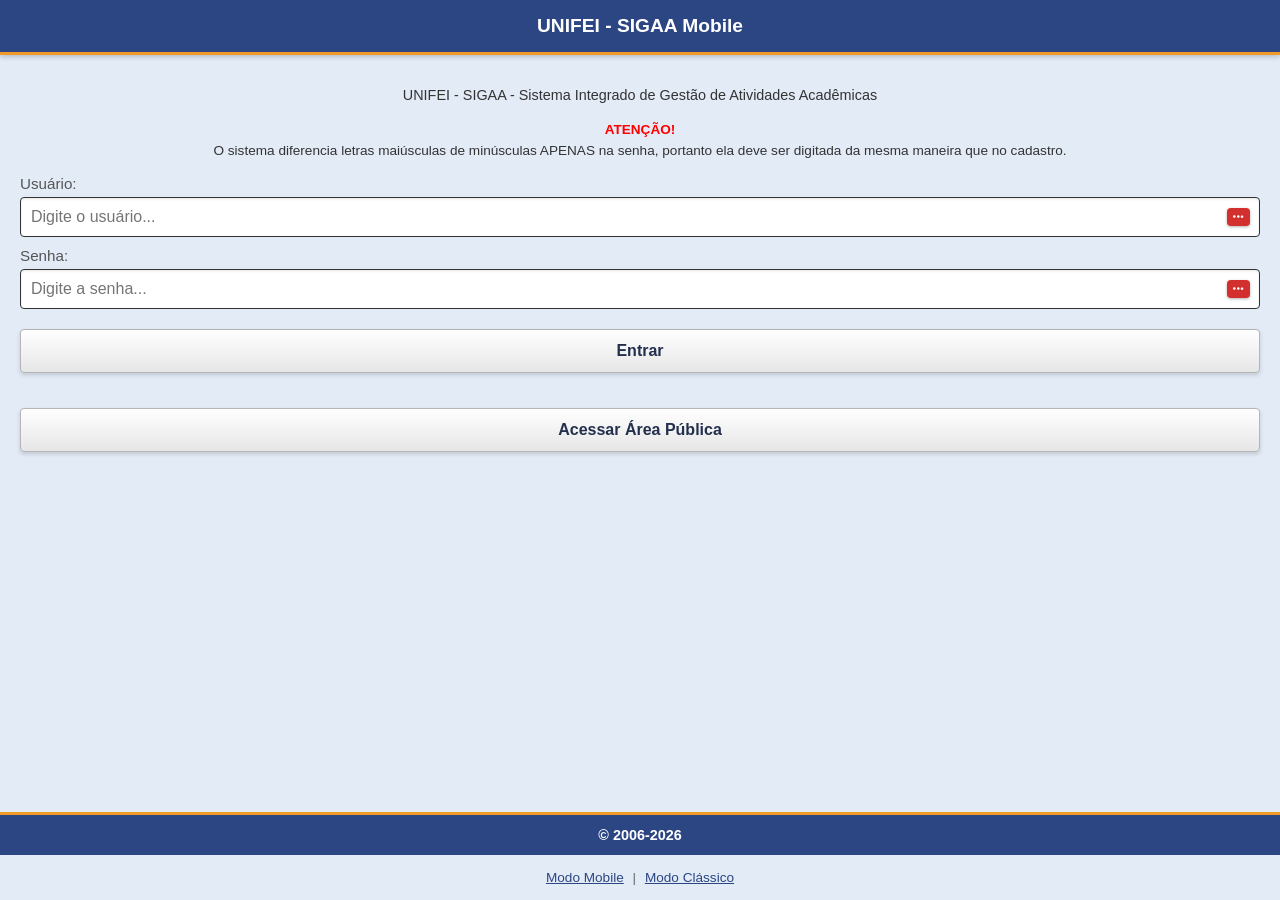
<file: index.html>
<!DOCTYPE html>
<html lang="pt-BR">
<head>
    <meta charset="UTF-8">
    <meta name="viewport" content="width=device-width, initial-scale=1.0">
    <title>UNIFEI - SIGAA Mobile - Login</title>
    <link rel="stylesheet" href="style.css">
    <link rel="stylesheet" href="https://cdnjs.cloudflare.com/ajax/libs/font-awesome/6.4.2/css/all.min.css">
    <style>
        /* Estilos específicos para a tela de Login/Sair */
        .login-container {
            width: 100%;
            display: flex;
            flex-direction: column;
            gap: 15px;
            padding: 10px 5px;
        }

        .system-info {
            text-align: center;
            font-size: 0.9rem;
            color: #333333;
            line-height: 1.4;
        }

        .alert-box {
            text-align: center;
            font-size: 0.85rem;
            color: #333333;
            line-height: 1.4;
        }

        .alert-title {
            color: #ff0000;
            font-weight: bold;
            display: block;
            text-transform: uppercase;
            margin-bottom: 2px;
        }

        .form-group {
            display: flex;
            flex-direction: column;
            gap: 5px;
        }

        .form-label {
            font-size: 0.95rem;
            color: #555555;
        }

        .input-wrapper {
            position: relative;
            width: 100%;
        }

        .login-input {
            width: 100%;
            padding: 10px 45px 10px 10px;
            border: 1px solid #333333;
            border-radius: 4px;
            font-size: 1rem;
            background-color: #ffffff;
            box-shadow: inset 0 1px 3px rgba(0,0,0,0.1);
        }

        /* Ícone de teclado virtual simulando o do SIGAA */
        .keyboard-btn {
            position: absolute;
            right: 10px;
            top: 50%;
            transform: translateY(-50%);
            background-color: #d32f2f;
            color: #ffffff;
            border: none;
            border-radius: 4px;
            padding: 3px 6px;
            font-size: 0.75rem;
            cursor: pointer;
            display: flex;
            align-items: center;
            justify-content: center;
            box-shadow: 0 1px 3px rgba(0,0,0,0.3);
        }

        .keyboard-btn:active {
            background-color: #b71c1c;
        }

        /* Botões de Ação estilo SIGAA */
        .btn-sigaa {
            width: 100%;
            padding: 12px;
            font-size: 1rem;
            font-weight: bold;
            color: #222f4d;
            border: 1px solid #b5b5b5;
            border-radius: 4px;
            background: linear-gradient(to bottom, #ffffff 0%, #e6e6e6 100%);
            cursor: pointer;
            box-shadow: var(--shadow-btn);
            text-align: center;
            text-decoration: none;
            display: block;
            margin-top: 5px;
        }

        .btn-sigaa:active {
            background: linear-gradient(to bottom, #e6e6e6 0%, #d9d9d9 100%);
        }

        .public-area-section {
            margin-top: 15px;
        }
    </style>
</head>
<body>

    <header>
        UNIFEI - SIGAA Mobile
    </header>

    <main>
        <div class="login-container">
            
            <div class="system-info">
                UNIFEI - SIGAA - Sistema Integrado de Gestão de Atividades Acadêmicas
            </div>

            <div class="alert-box">
                <span class="alert-title">Atenção!</span>
                O sistema diferencia letras maiúsculas de minúsculas APENAS na senha, portanto ela deve ser digitada da mesma maneira que no cadastro.
            </div>

            <form id="login-form" onsubmit="handleLogin(event)">
                
                <div class="form-group">
                    <label for="username" class="form-label">Usuário:</label>
                    <div class="input-wrapper">
                        <input type="text" id="username" class="login-input" placeholder="Digite o usuário..." required autocomplete="username">
                        <button type="button" class="keyboard-btn" title="Teclado Virtual" onclick="alert('Teclado virtual simulado')">
                            <i class="fa-solid fa-ellipsis"></i>
                        </button>
                    </div>
                </div>

                <div class="form-group" style="margin-top: 10px;">
                    <label for="password" class="form-label">Senha:</label>
                    <div class="input-wrapper">
                        <input type="password" id="password" class="login-input" placeholder="Digite a senha..." required autocomplete="current-password">
                        <button type="button" class="keyboard-btn" title="Teclado Virtual" onclick="alert('Teclado virtual simulado')">
                            <i class="fa-solid fa-ellipsis"></i>
                        </button>
                    </div>
                </div>

                <button type="submit" class="btn-sigaa" style="margin-top: 20px;">Entrar</button>
            </form>

            <div class="public-area-section">
                <a href="#" class="btn-sigaa" onclick="alert('Acessando Área Pública...')">Acessar Área Pública</a>
            </div>

        </div>
    </main>

    <footer>
        <div class="footer-top">
            © 2006-<span class="current-year"></span>
        </div>
        <div class="footer-links">
            <a href="#">Modo Mobile</a> | <a href="#">Modo Clássico</a>
        </div>
    </footer>

    <script>
        // Atualiza dinamicamente o ano corrente no rodapé
        document.querySelectorAll('.current-year').forEach(el => {
            el.textContent = new Date().getFullYear();
        });

        // Captura o nome, gera os dados locais e abre o index.html em outra aba
        function handleLogin(event) {
            event.preventDefault();
            
            const inputUsuario = document.getElementById('username');
            const nomeDigitado = inputUsuario.value.toUpperCase();
            
            // Gera uma matrícula dinâmica: Ano Atual + 6 dígitos aleatórios
            const anoAtual = new Date().getFullYear();
            const sufixoAleatorio = Math.floor(100000 + Math.random() * 900000);
            const matriculaGerada = `${anoAtual}${sufixoAleatorio}`;

            // Salva no LocalStorage para que as páginas (index, notas, atestado) consumam
            localStorage.setItem('sigaa_nome', nomeDigitado);
            localStorage.setItem('sigaa_matricula', matriculaGerada);

            // Abre o Menu Principal (index.html) em uma NOVA ABA
            window.open("home.html", "_blank");

            // Limpa o campo do login para boa UX
            inputUsuario.value = "";
            document.getElementById('password').value = "";
        }
    </script>
</body>
</html>
</file>
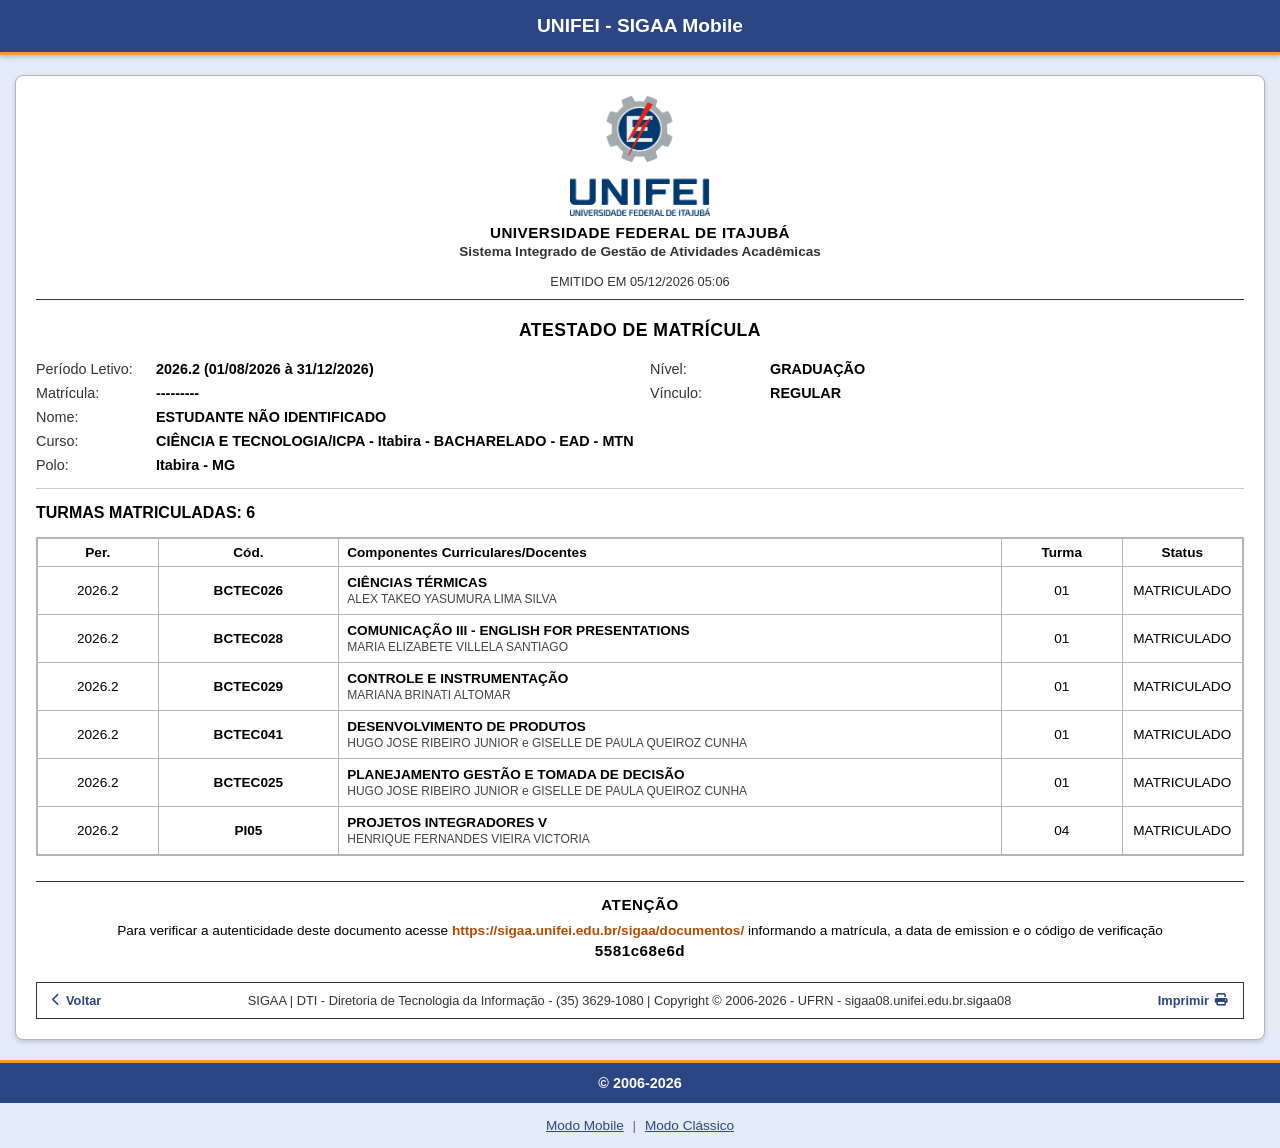
<file: atestado.html>
<!DOCTYPE html>
<html lang="pt-BR">
<head>
    <meta charset="UTF-8">
    <meta name="viewport" content="width=device-width, initial-scale=1.0">
    <title>Atestado de Matrícula - SIGAA Mobile</title>
    <link rel="stylesheet" href="style.css">
    <link rel="stylesheet" href="https://cdnjs.cloudflare.com/ajax/libs/font-awesome/6.4.2/css/all.min.css">
    <style>
        /* Estilos específicos para o layout do Atestado Oficial */
        .document-container {
            background-color: #ffffff;
            border: 1px solid #b5b5b5;
            padding: 20px;
            border-radius: 8px;
            box-shadow: var(--shadow-btn);
            display: flex;
            flex-direction: column;
            gap: 15px;
        }

        .document-header {
            display: flex;
            flex-direction: column;
            align-items: center;
            text-align: center;
            border-bottom: 1px solid #333333;
            padding-bottom: 10px;
        }

        .university-logo {
            max-width: 140px;
            height: auto;
            margin-bottom: 8px;
        }

        .header-title-main {
            font-size: 0.95rem;
            font-weight: bold;
            color: #000000;
            text-transform: uppercase;
            letter-spacing: 0.5px;
        }

        .header-title-sub {
            font-size: 0.85rem;
            font-weight: bold;
            color: #333333;
            margin-top: 3px;
        }

        .emission-timestamp {
            font-size: 0.8rem;
            color: #333333;
            margin-top: 15px;
            text-transform: uppercase;
        }

        .document-title {
            text-align: center;
            font-size: 1.1rem;
            font-weight: bold;
            color: #000000;
            text-transform: uppercase;
            margin: 5px 0;
            letter-spacing: 0.5px;
        }

        /* Grid de Metadados do Aluno */
        .metadata-grid {
            display: grid;
            grid-template-columns: repeat(2, 1fr);
            gap: 8px 20px;
            font-size: 0.9rem;
            border-bottom: 1px solid #cccccc;
            padding-bottom: 15px;
        }

        .metadata-item {
            display: flex;
            flex-direction: row;
        }

        .metadata-label {
            width: 120px;
            color: #333333;
            flex-shrink: 0;
        }

        .metadata-value {
            font-weight: bold;
            color: #000000;
        }

        .full-width-item {
            grid-column: span 2;
        }

        /* Seção de Turmas Matriculadas */
        .section-subtitle {
            font-size: 1rem;
            font-weight: bold;
            color: #000000;
            text-transform: uppercase;
        }

        .table-responsive {
            width: 100%;
            overflow-x: auto;
            border: 1px solid #b5b5b5;
        }

        .atestado-table {
            width: 100%;
            border-collapse: collapse;
            font-size: 0.85rem;
            min-width: 650px;
        }

        .atestado-table th {
            background-color: #ffffff;
            color: #000000;
            font-weight: bold;
            padding: 6px 8px;
            border: 1px solid #b5b5b5;
            text-align: center;
        }

        .atestado-table td {
            padding: 8px;
            border: 1px solid #b5b5b5;
            color: #000000;
            background-color: #ffffff;
        }

        .teacher-name {
            font-size: 0.75rem;
            color: #444444;
            display: block;
            margin-top: 2px;
            font-weight: normal;
        }

        .text-center { text-align: center; }

        /* Rodapé de Autenticidade Interno do Documento */
        .auth-box {
            border-top: 1px solid #333333;
            margin-top: 10px;
            padding-top: 12px;
            text-align: center;
            font-size: 0.85rem;
            color: #000000;
            line-height: 1.4;
        }

        .auth-box strong {
            display: block;
            font-size: 0.95rem;
            margin-bottom: 6px;
            letter-spacing: 0.5px;
        }

        .auth-link {
            color: #b54a00;
            text-decoration: none;
            font-weight: bold;
        }

        /* Barra de Ações de Impressão e Voltar */
        .action-bar {
            border: 1px solid #333333;
            background-color: #ffffff;
            padding: 10px 15px;
            display: flex;
            justify-content: space-between;
            align-items: center;
            font-size: 0.8rem;
            color: #333333;
        }

        .action-link {
            color: #2b4683;
            text-decoration: none;
            font-weight: bold;
            display: flex;
            align-items: center;
            gap: 6px;
            cursor: pointer;
        }

        /* Responsividade para telas muito pequenas */
        @media (max-width: 600px) {
            .metadata-grid {
                grid-template-columns: 1fr;
            }
            .full-width-item {
                grid-column: span 1;
            }
            .metadata-label {
                width: 100px;
            }
        }
    </style>
</head>
<body>

    <header>
        UNIFEI - SIGAA Mobile
    </header>

    <main>
        <section class="document-container">
            
            <div class="document-header">
                <img src="logo-unifei.png" alt="Logo UNIFEI" class="university-logo">
                <div class="header-title-main">Universidade Federal de Itajubá</div>
                <div class="header-title-sub">Sistema Integrado de Gestão de Atividades Acadêmicas</div>
                <div class="emission-timestamp">Emitido em <span id="emission-date"></span></div>
            </div>

            <h2 class="document-title">Atestado de Matrícula</h2>

            <div class="metadata-grid">
                <div class="metadata-item">
                <span class="metadata-label">Período Letivo:</span>
                <span class="metadata-value">
                    <span class="dynamic-period"></span> (<span id="start-date"></span> à <span id="end-date"></span>)
                </span>
            </div>
                <div class="metadata-item">
                    <span class="metadata-label">Nível:</span>
                    <span class="metadata-value">GRADUAÇÃO</span>
                </div>
                <div class="metadata-item">
                    <span class="metadata-label">Matrícula:</span>
                    <span class="metadata-value" id="display-matricula">---------</span>
                </div>
                <div class="metadata-item">
                    <span class="metadata-label">Vínculo:</span>
                    <span class="metadata-value">REGULAR</span>
                </div>
                <div class="metadata-item full-width-item">
                    <span class="metadata-label">Nome:</span>
                    <span class="metadata-value" id="display-nome">CARREGANDO...</span>
                </div>
                <div class="metadata-item full-width-item">
                    <span class="metadata-label">Curso:</span>
                    <span class="metadata-value">CIÊNCIA E TECNOLOGIA/ICPA - Itabira - BACHARELADO - EAD - MTN</span>
                </div>
                <div class="metadata-item full-width-item">
                    <span class="metadata-label">Polo:</span>
                    <span class="metadata-value">Itabira - MG</span>
                </div>
            </div>

            <h3 class="section-subtitle">Turmas Matriculadas: 6</h3>
            
            <div class="table-responsive">
                <table class="atestado-table">
                    <thead>
                        <tr>
                            <th style="width: 10%;">Per.</th>
                            <th style="width: 15%;">Cód.</th>
                            <th style="width: 55%; text-align: left;">Componentes Curriculares/Docentes</th>
                            <th style="width: 10%;">Turma</th>
                            <th style="width: 10%;">Status</th>
                        </tr>
                    </thead>
                    <tbody>
                        <tr>
                            <td class="text-center dynamic-period"></td>
                            <td class="text-center"><strong>BCTEC026</strong></td>
                            <td>
                                <strong>CIÊNCIAS TÉRMICAS</strong>
                                <span class="teacher-name">ALEX TAKEO YASUMURA LIMA SILVA</span>
                            </td>
                            <td class="text-center">01</td>
                            <td class="text-center">MATRICULADO</td>
                        </tr>
                        <tr>
                            <td class="text-center dynamic-period"></td>
                            <td class="text-center"><strong>BCTEC028</strong></td>
                            <td>
                                <strong>COMUNICAÇÃO III - ENGLISH FOR PRESENTATIONS</strong>
                                <span class="teacher-name">MARIA ELIZABETE VILLELA SANTIAGO</span>
                            </td>
                            <td class="text-center">01</td>
                            <td class="text-center">MATRICULADO</td>
                        </tr>
                        <tr>
                            <td class="text-center dynamic-period"></td>
                            <td class="text-center"><strong>BCTEC029</strong></td>
                            <td>
                                <strong>CONTROLE E INSTRUMENTAÇÃO</strong>
                                <span class="teacher-name">MARIANA BRINATI ALTOMAR</span>
                            </td>
                            <td class="text-center">01</td>
                            <td class="text-center">MATRICULADO</td>
                        </tr>
                        <tr>
                            <td class="text-center dynamic-period"></td>
                            <td class="text-center"><strong>BCTEC041</strong></td>
                            <td>
                                <strong>DESENVOLVIMENTO DE PRODUTOS</strong>
                                <span class="teacher-name">HUGO JOSE RIBEIRO JUNIOR e GISELLE DE PAULA QUEIROZ CUNHA</span>
                            </td>
                            <td class="text-center">01</td>
                            <td class="text-center">MATRICULADO</td>
                        </tr>
                        <tr>
                            <td class="text-center dynamic-period"></td>
                            <td class="text-center"><strong>BCTEC025</strong></td>
                            <td>
                                <strong>PLANEJAMENTO GESTÃO E TOMADA DE DECISÃO</strong>
                                <span class="teacher-name">HUGO JOSE RIBEIRO JUNIOR e GISELLE DE PAULA QUEIROZ CUNHA</span>
                            </td>
                            <td class="text-center">01</td>
                            <td class="text-center">MATRICULADO</td>
                        </tr>
                        <tr>
                            <td class="text-center dynamic-period"></td>
                            <td class="text-center"><strong>PI05</strong></td>
                            <td>
                                <strong>PROJETOS INTEGRADORES V</strong>
                                <span class="teacher-name">HENRIQUE FERNANDES VIEIRA VICTORIA</span>
                            </td>
                            <td class="text-center">04</td>
                            <td class="text-center">MATRICULADO</td>
                        </tr>
                    </tbody>
                </table>
            </div>

            <div class="auth-box">
                <strong>ATENÇÃO</strong>
                Para verificar a autenticidade deste documento acesse <a href="https://sigaa.unifei.edu.br/sigaa/documentos/" target="_blank" class="auth-link">https://sigaa.unifei.edu.br/sigaa/documentos/</a> informando a matrícula, a data de emission e o código de verificação <strong>5581c68e6d</strong>
            </div>

            <div class="action-bar">
                <a href="home.html" class="action-link">
                    <i class="fa-solid fa-chevron-left"></i> Voltar
                </a>
                <span>SIGAA | DTI - Diretoria de Tecnologia da Informação - (35) 3629-1080 | Copyright © 2006-<span class="current-year"></span> - UFRN - sigaa08.unifei.edu.br.sigaa08</span>
                <a class="action-link" onclick="window.print()">
                    Imprimir <i class="fa-solid fa-print"></i>
                </a>
            </div>

        </section>
    </main>

    <footer>
        <div class="footer-top">
            © 2006-<span class="current-year"></span>
        </div>
        <div class="footer-links">
            <a href="#">Modo Mobile</a> | <a href="#">Modo Clássico</a>
        </div>
    </footer>

    <script>
        document.addEventListener("DOMContentLoaded", function() {
        // CORREÇÃO: No JS, o mês 5 representa JUNHO (0=Jan, 1=Fev, ..., 5=Jun)
        const today = new Date(); 
        const currentYear = today.getFullYear();
        
        let currentSemester;
        if (today.getMonth() < 7) {
            currentSemester = 1;
        } else {
            currentSemester = 2;
        }
        const periodString = `${currentYear}.${currentSemester}`;

        // 1. Resgata e injeta os dados salvos no LocalStorage
        const nomeSalvo = localStorage.getItem('sigaa_nome');
        const matriculaSalva = localStorage.getItem('sigaa_matricula');

        if (nomeSalvo && matriculaSalva) {
            document.getElementById('display-nome').textContent = nomeSalvo.toUpperCase();
            document.getElementById('display-matricula').textContent = matriculaSalva;
        } else {
            document.getElementById('display-nome').textContent = "ESTUDANTE NÃO IDENTIFICADO";
        }

        // --- Dynamic Semester Dates Range ---
        // Adicionando a verificação para que o cabeçalho do atestado use as datas que você pediu
        const startDateEl = document.getElementById('start-date');
        const endDateEl = document.getElementById('end-date');
        
        if (startDateEl && endDateEl) {
            if (currentSemester === 1) {
                startDateEl.textContent = `02/02/${currentYear}`;
                endDateEl.textContent = `31/07/${currentYear}`;
            } else {
                startDateEl.textContent = `01/08/${currentYear}`;
                endDateEl.textContent = `31/12/${currentYear}`;
            }
        }

        // 2. Injeta a string de Período Acadêmico Dinâmico (ex: 2026.1) nas colunas e metadados
        document.querySelectorAll('.dynamic-period').forEach(el => {
            el.textContent = periodString;
        });

        // 3. Injeta o ano corrente de forma isolada nos locais necessários (prazos e rodapés)
        document.querySelectorAll('.current-year').forEach(el => {
            el.textContent = currentYear;
        });

        // 4. Formata e exibe data/hora de emissão do documento em tempo real
        const optionDate = { day: '2-digit', month: '2-digit', year: 'numeric' };
        const optionTime = { hour: '2-digit', minute: '2-digit' };
        document.getElementById('emission-date').textContent = `${today.toLocaleDateString('pt-BR', optionDate)} ${today.toLocaleTimeString('pt-BR', optionTime)}`;
    });
    </script>
</body>
</html>
</file>
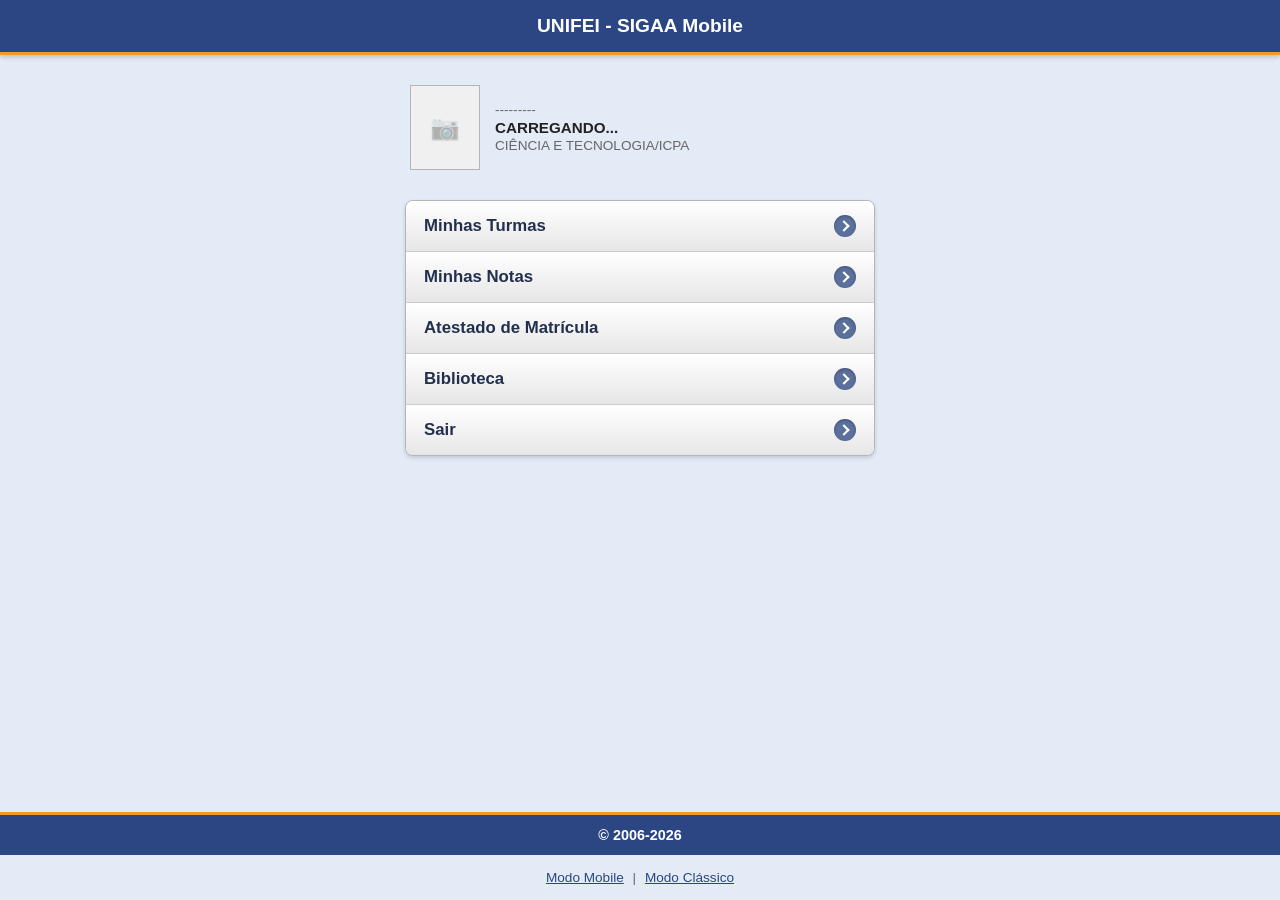
<file: home.html>
<!DOCTYPE html>
<html lang="pt-BR">
<head>
    <meta charset="UTF-8">
    <meta name="viewport" content="width=device-width, initial-scale=1.0">
    <title>UNIFEI - SIGAA Mobile</title>
    <link rel="stylesheet" href="style.css">
</head>
<body>

    <header>
        UNIFEI - SIGAA Mobile
    </header>

    <main class="app-view">
        <section class="profile-container">
            <div class="profile-avatar" aria-hidden="true"></div>
            <div class="profile-info">
                <span class="profile-uid" id="display-matricula">---------</span>
                <h1 class="profile-name" id="display-nome">CARREGANDO...</h1>
                <span class="profile-course">CIÊNCIA E TECNOLOGIA/ICPA</span>
            </div>
        </section>

        <nav aria-label="Menu Principal">
            <ul class="list-container">
                <li class="list-item">
                    <a href="turmas.html" class="list-link">
                        <span>Minhas Turmas</span>
                        <div class="menu-arrow"></div>
                    </a>
                </li>
                <li class="list-item">
                    <a class="list-link" href="notas.html">
                        <span>Minhas Notas</span>
                        <div class="menu-arrow"></div>
                    </a>
                </li>
                <li class="list-item">
                    <a class="list-link" href="atestado.html">
                        <span>Atestado de Matrícula</span>
                        <div class="menu-arrow"></div>
                    </a>
                </li>
                <li class="list-item">
                    <a class="list-link" href="https://unifei.edu.br/ensino/bibliotecas/" target="_blank" rel="noopener noreferrer">
                        <span>Biblioteca</span>
                        <div class="menu-arrow"></div>
                    </a>
                </li>
                <li class="list-item">
                    <a class="list-link" href="index.html">
                        <span>Sair</span>
                        <div class="menu-arrow"></div>
                    </a>
                </li>
            </ul>
        </nav>
    </main>

    <footer>
        <div class="footer-top">
            © 2006-<span class="current-year"></span>
        </div>
        <div class="footer-links">
            <a href="#">Modo Mobile</a> | <a href="#">Modo Clássico</a>
        </div>
    </footer>

    <script>
        document.addEventListener("DOMContentLoaded", function() {
        // 1. Injeta dinamicamente o ano atual no rodapé
        document.querySelectorAll('.current-year').forEach(el => {
            el.textContent = new Date().getFullYear();
        });

        // 2. Recupera os dados salvos localmente
        const nomeSalvo = localStorage.getItem('sigaa_nome');
        const matriculaSalva = localStorage.getItem('sigaa_matricula');

        // 3. Aplica os dados dinâmicos na tela se eles existirem
        if (nomeSalvo && matriculaSalva) {
            document.getElementById('display-nome').textContent = nomeSalvo;
            document.getElementById('display-matricula').textContent = matriculaSalva;
        }
    });
    </script>
</body>
</html>
</file>
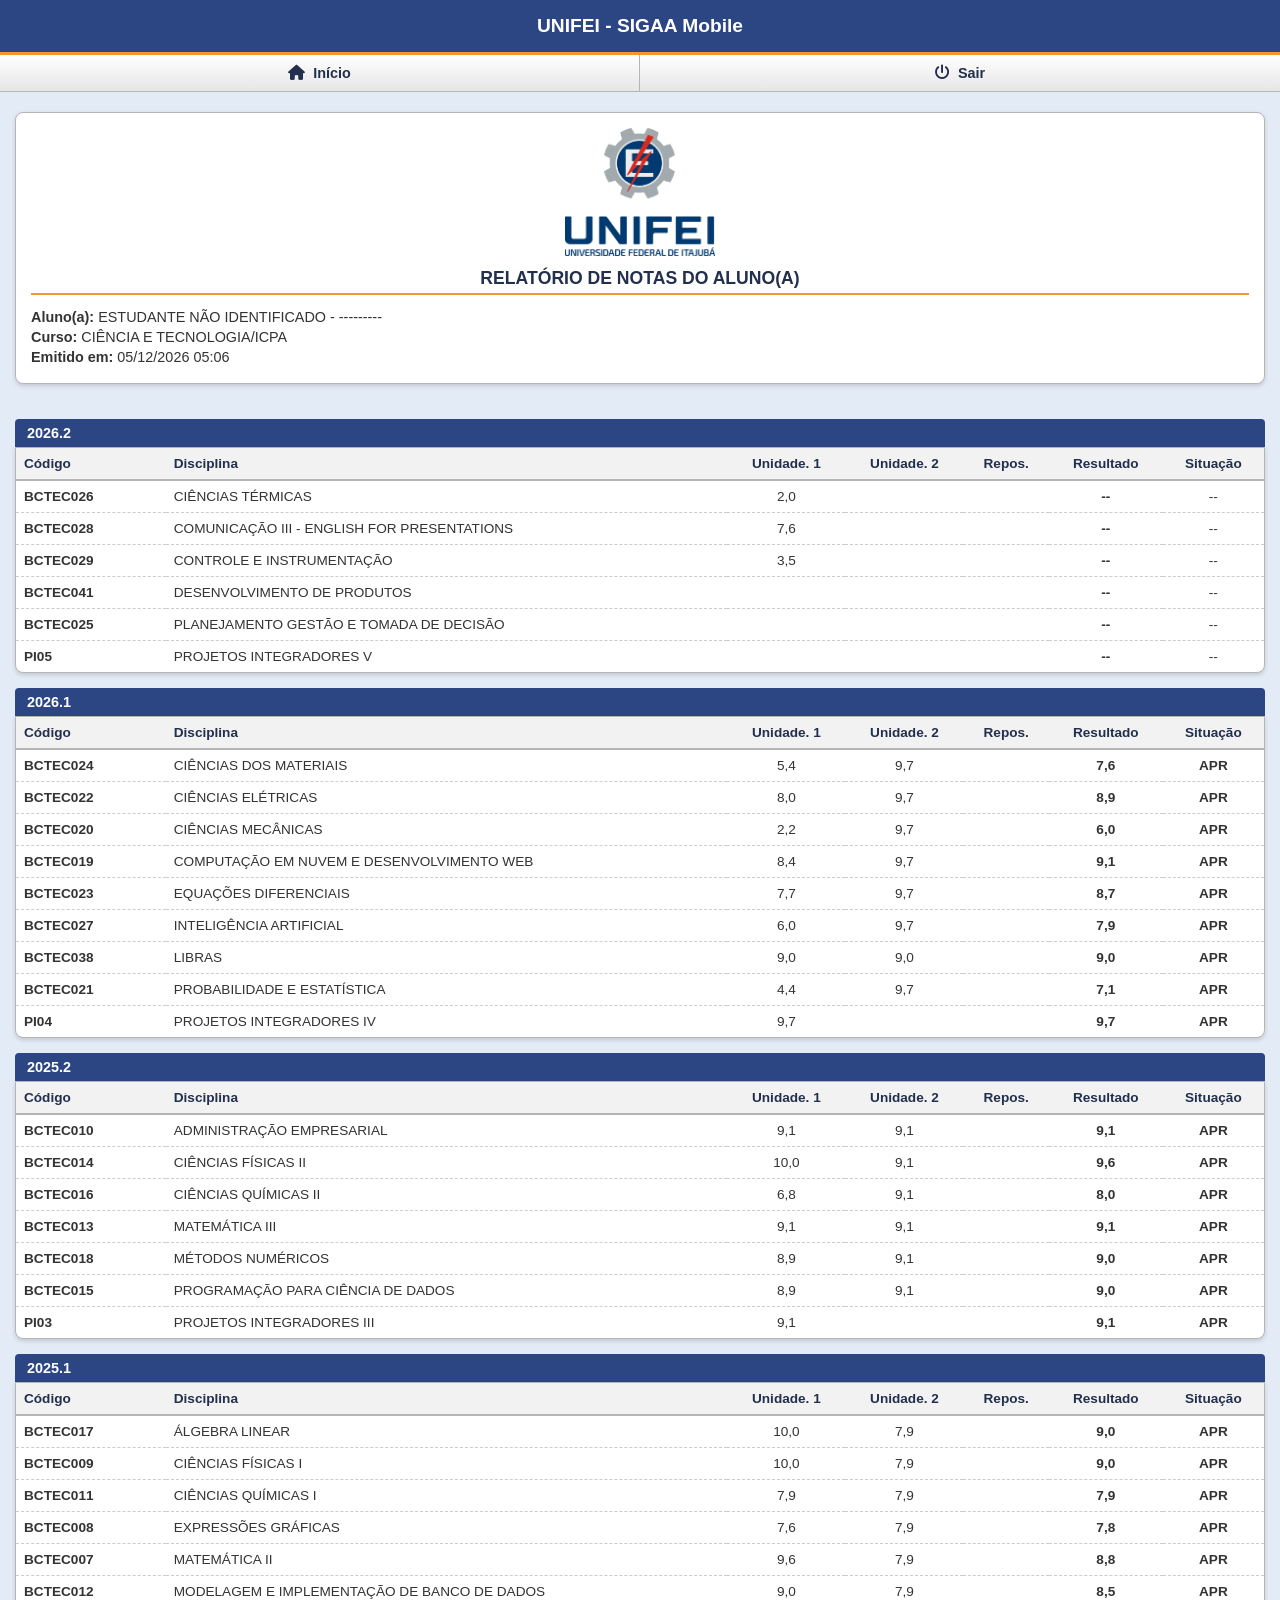
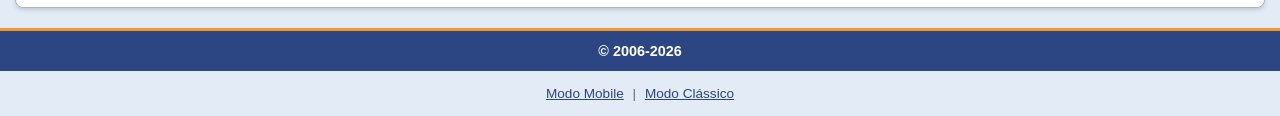
<file: notas.html>
<!DOCTYPE html>
<html lang="pt-BR">
<head>
    <meta charset="UTF-8">
    <meta name="viewport" content="width=device-width, initial-scale=1.0">
    <title>Relatório de Notas - SIGAA Mobile</title>
    <link rel="stylesheet" href="style.css">
    <link rel="stylesheet" href="https://cdnjs.cloudflare.com/ajax/libs/font-awesome/6.4.2/css/all.min.css">
    <style>
        /* Estilos específicos para a tabela de notas clássica do SIGAA */
        .report-header {
            background-color: #ffffff;
            border: 1px solid #b5b5b5;
            padding: 15px;
            border-radius: 8px;
            display: flex;
            flex-direction: column;
            align-items: center;
            text-align: center;
            gap: 12px;
            box-shadow: var(--shadow-btn);
        }

        .university-logo {
            max-width: 150px;
            height: auto;
        }

        .report-title {
            font-size: 1.1rem;
            font-weight: bold;
            color: #222f4d;
            text-transform: uppercase;
            border-bottom: 2px solid var(--orange-border);
            padding-bottom: 4px;
            width: 100%;
        }

        .student-metadata {
            width: 100%;
            text-align: left;
            font-size: 0.9rem;
            line-height: 1.4;
            color: #333;
        }

        /* Container das tabelas de notas */
        .semester-block {
            margin-bottom: 10px;
        }

        .table-responsive {
            width: 100%;
            overflow-x: auto;
            background-color: #ffffff;
            border: 1px solid #b5b5b5;
            border-radius: 0 0 8px 8px;
            box-shadow: var(--shadow-btn);
        }

        .grades-table {
            width: 100%;
            border-collapse: collapse;
            font-size: 0.85rem;
            text-align: left;
            min-width: 600px; /* Garante rolagem horizontal suave no mobile */
        }

        .grades-table th {
            background-color: #f2f2f2;
            color: #222f4d;
            font-weight: bold;
            padding: 8px;
            border-bottom: 2px solid #b5b5b5;
        }

        .grades-table td {
            padding: 8px;
            border-bottom: 1px dashed #cccccc;
            color: #333;
            vertical-align: middle;
        }

        .grades-table tr:last-child td {
            border-bottom: none;
        }

        /* Alinhamentos específicos do relatório */
        .text-center { text-align: center; }
        .col-code { width: 12%; }
        .col-name { width: 45%; }
        
        /* Destaque para aprovações */
        .status-apr {
            font-weight: bold;
            color: #2e7d32;
        }
    </style>
</head>
<body>

    <header>
        UNIFEI - SIGAA Mobile
    </header>

    <div class="sub-header">
        <a href="home.html" class="sub-header-btn">
            <i class="fa-solid fa-house" style="font-size: 0.95rem;"></i> Início
        </a>
        <a href="index.html" class="sub-header-btn">
            <i class="fa-solid fa-power-off" style="font-size: 0.95rem;"></i> Sair
        </a>
    </div>

    <main>
        <section class="report-header">
            <img src="logo-unifei.png" alt="Logo UNIFEI" class="university-logo">
            <h2 class="report-title">Relatório de Notas do Aluno(a)</h2>
            
            <div class="student-metadata">
                <div><strong>Aluno(a):</strong> <span id="display-nome">CARREGANDO...</span> - <span id="display-matricula">---------</span></div>
                <div><strong>Curso:</strong> CIÊNCIA E TECNOLOGIA/ICPA</div>
                <div><strong>Emitido em:</strong> <span id="emission-date"></span></div>
            </div>
        </section>

        <section id="academic-history-container"></section>
    </main>

    <footer>
        <div class="footer-top">
            © 2006-<span class="current-year"></span>
        </div>
        <div class="footer-links">
            <a href="#">Modo Mobile</a> | <a href="#">Modo Clássico</a>
        </div>
    </footer>

    <script>
        document.addEventListener("DOMContentLoaded", function() {
            // Data Atual do Sistema
            const today = new Date();
            const currentYear = today.getFullYear();
            
            // 1. Resgata e injeta os dados salvos no LocalStorage
            const nomeSalvo = localStorage.getItem('sigaa_nome');
            const matriculaSalva = localStorage.getItem('sigaa_matricula');

            if (nomeSalvo && matriculaSalva) {
                document.getElementById('display-nome').textContent = nomeSalvo.toUpperCase();
                document.getElementById('display-matricula').textContent = matriculaSalva;
            } else {
                // Fallback caso acesse a página isoladamente sem o setup
                document.getElementById('display-nome').textContent = "ESTUDANTE NÃO IDENTIFICADO";
            }

            // 2. Formata a data e hora de emissão do documento
            const optionDate = { day: '2-digit', month: '2-digit', year: 'numeric' };
            const optionTime = { hour: '2-digit', minute: '2-digit' };
            document.getElementById('emission-date').textContent = `${today.toLocaleDateString('pt-BR', optionDate)} ${today.toLocaleTimeString('pt-BR', optionTime)}`;
            
            // 3. Atualiza o ano corrente do rodapé
            document.querySelectorAll('.current-year').forEach(el => el.textContent = currentYear);

            // 4. Mock estruturado de disciplinas por semestres relativos (0 = atual, 1 = anterior...)
            const disciplinesHistory = [
                [
                    { code: 'BCTEC026', name: 'CIÊNCIAS TÉRMICAS', u1: '2,0', u2: '', repo: '', res: '--', status: '--' },
                    { code: 'BCTEC028', name: 'COMUNICAÇÃO III - ENGLISH FOR PRESENTATIONS', u1: '7,6', u2: '', repo: '', res: '--', status: '--' },
                    { code: 'BCTEC029', name: 'CONTROLE E INSTRUMENTAÇÃO', u1: '3,5', u2: '', repo: '', res: '--', status: '--' },
                    { code: 'BCTEC041', name: 'DESENVOLVIMENTO DE PRODUTOS', u1: '', u2: '', repo: '', res: '--', status: '--' },
                    { code: 'BCTEC025', name: 'PLANEJAMENTO GESTÃO E TOMADA DE DECISÃO', u1: '', u2: '', repo: '', res: '--', status: '--' },
                    { code: 'PI05', name: 'PROJETOS INTEGRADORES V', u1: '', u2: '', repo: '', res: '--', status: '--' }
                ],
                [
                    { code: 'BCTEC024', name: 'CIÊNCIAS DOS MATERIAIS', u1: '5,4', u2: '9,7', repo: '', res: '7,6', status: 'APR' },
                    { code: 'BCTEC022', name: 'CIÊNCIAS ELÉTRICAS', u1: '8,0', u2: '9,7', repo: '', res: '8,9', status: 'APR' },
                    { code: 'BCTEC020', name: 'CIÊNCIAS MECÂNICAS', u1: '2,2', u2: '9,7', repo: '', res: '6,0', status: 'APR' },
                    { code: 'BCTEC019', name: 'COMPUTAÇÃO EM NUVEM E DESENVOLVIMENTO WEB', u1: '8,4', u2: '9,7', repo: '', res: '9,1', status: 'APR' },
                    { code: 'BCTEC023', name: 'EQUAÇÕES DIFERENCIAIS', u1: '7,7', u2: '9,7', repo: '', res: '8,7', status: 'APR' },
                    { code: 'BCTEC027', name: 'INTELIGÊNCIA ARTIFICIAL', u1: '6,0', u2: '9,7', repo: '', res: '7,9', status: 'APR' },
                    { code: 'BCTEC038', name: 'LIBRAS', u1: '9,0', u2: '9,0', repo: '', res: '9,0', status: 'APR' },
                    { code: 'BCTEC021', name: 'PROBABILIDADE E ESTATÍSTICA', u1: '4,4', u2: '9,7', repo: '', res: '7,1', status: 'APR' },
                    { code: 'PI04', name: 'PROJETOS INTEGRADORES IV', u1: '9,7', u2: '', repo: '', res: '9,7', status: 'APR' }
                ],
                [
                    { code: 'BCTEC010', name: 'ADMINISTRAÇÃO EMPRESARIAL', u1: '9,1', u2: '9,1', repo: '', res: '9,1', status: 'APR' },
                    { code: 'BCTEC014', name: 'CIÊNCIAS FÍSICAS  II', u1: '10,0', u2: '9,1', repo: '', res: '9,6', status: 'APR' },
                    { code: 'BCTEC016', name: 'CIÊNCIAS QUÍMICAS II', u1: '6,8', u2: '9,1', repo: '', res: '8,0', status: 'APR' },
                    { code: 'BCTEC013', name: 'MATEMÁTICA III', u1: '9,1', u2: '9,1', repo: '', res: '9,1', status: 'APR' },
                    { code: 'BCTEC018', name: 'MÉTODOS NUMÉRICOS', u1: '8,9', u2: '9,1', repo: '', res: '9,0', status: 'APR' },
                    { code: 'BCTEC015', name: 'PROGRAMAÇÃO PARA CIÊNCIA DE DADOS', u1: '8,9', u2: '9,1', repo: '', res: '9,0', status: 'APR' },
                    { code: 'PI03', name: 'PROJETOS INTEGRADORES III', u1: '9,1', u2: '', repo: '', res: '9,1', status: 'APR' }
                ],
                [
                    { code: 'BCTEC017', name: 'ÁLGEBRA LINEAR', u1: '10,0', u2: '7,9', repo: '', res: '9,0', status: 'APR' },
                    { code: 'BCTEC009', name: 'CIÊNCIAS FÍSICAS I', u1: '10,0', u2: '7,9', repo: '', res: '9,0', status: 'APR' },
                    { code: 'BCTEC011', name: 'CIÊNCIAS QUÍMICAS I', u1: '7,9', u2: '7,9', repo: '', res: '7,9', status: 'APR' },
                    { code: 'BCTEC008', name: 'EXPRESSÕES GRÁFICAS', u1: '7,6', u2: '7,9', repo: '', res: '7,8', status: 'APR' },
                    { code: 'BCTEC007', name: 'MATEMÁTICA II', u1: '9,6', u2: '7,9', repo: '', res: '8,8', status: 'APR' },
                    { code: 'BCTEC012', name: 'MODELAGEM E IMPLEMENTAÇÃO DE BANCO DE DADOS', u1: '9,0', u2: '7,9', repo: '', res: '8,5', status: 'APR' }
                ]
            ];

            // 5. Função para gerar rótulos de semestres retroativos dinamicamente
            function generateAcademicSemesters(totalSemesters) {
                let semestersLabels = [];
                let loopYear = currentYear;
                let currentPeriod = today.getMonth() < 6 ? 1 : 2;

                for (let i = 0; i < totalSemesters; i++) {
                    semestersLabels.push(`${loopYear}.${currentPeriod}`);
                    currentPeriod--;
                    if (currentPeriod === 0) {
                        currentPeriod = 2;
                        loopYear--;
                    }
                }
                return semestersLabels;
            }

            // 6. Renderização dinâmica do histórico no container HTML
            const container = document.getElementById('academic-history-container');
            const semesterLabels = generateAcademicSemesters(disciplinesHistory.length);

            disciplinesHistory.forEach((semesterData, index) => {
                const categoryBar = document.createElement('div');
                categoryBar.className = 'category-bar';
                categoryBar.style.marginTop = '15px';
                categoryBar.textContent = semesterLabels[index];
                container.appendChild(categoryBar);

                const tableResponsive = document.createElement('div');
                tableResponsive.className = 'table-responsive';

                let tableHtml = `
                    <table class="grades-table">
                        <thead>
                            <tr>
                                <th class="col-code">Código</th>
                                <th class="col-name">Disciplina</th>
                                <th class="text-center">Unidade. 1</th>
                                <th class="text-center">Unidade. 2</th>
                                <th class="text-center">Repos.</th>
                                <th class="text-center">Resultado</th>
                                <th class="text-center">Situação</th>
                            </tr>
                        </thead>
                        <tbody>
                `;

                semesterData.forEach(disc => {
                    const statusClass = disc.status === 'APR' ? 'class="status-apr text-center"' : 'class="text-center"';
                    tableHtml += `
                        <tr>
                            <td><strong>${disc.code}</strong></td>
                            <td>${disc.name}</td>
                            <td class="text-center">${disc.u1}</td>
                            <td class="text-center">${disc.u2}</td>
                            <td class="text-center">${disc.repo}</td>
                            <td class="text-center"><strong>${disc.res}</strong></td>
                            <td ${statusClass}>${disc.status}</td>
                        </tr>
                    `;
                });

                tableHtml += `</tbody></table>`;
                tableResponsive.innerHTML = tableHtml;
                container.appendChild(tableResponsive);
            });
        });
    </script>
</body>
</html>
</file>
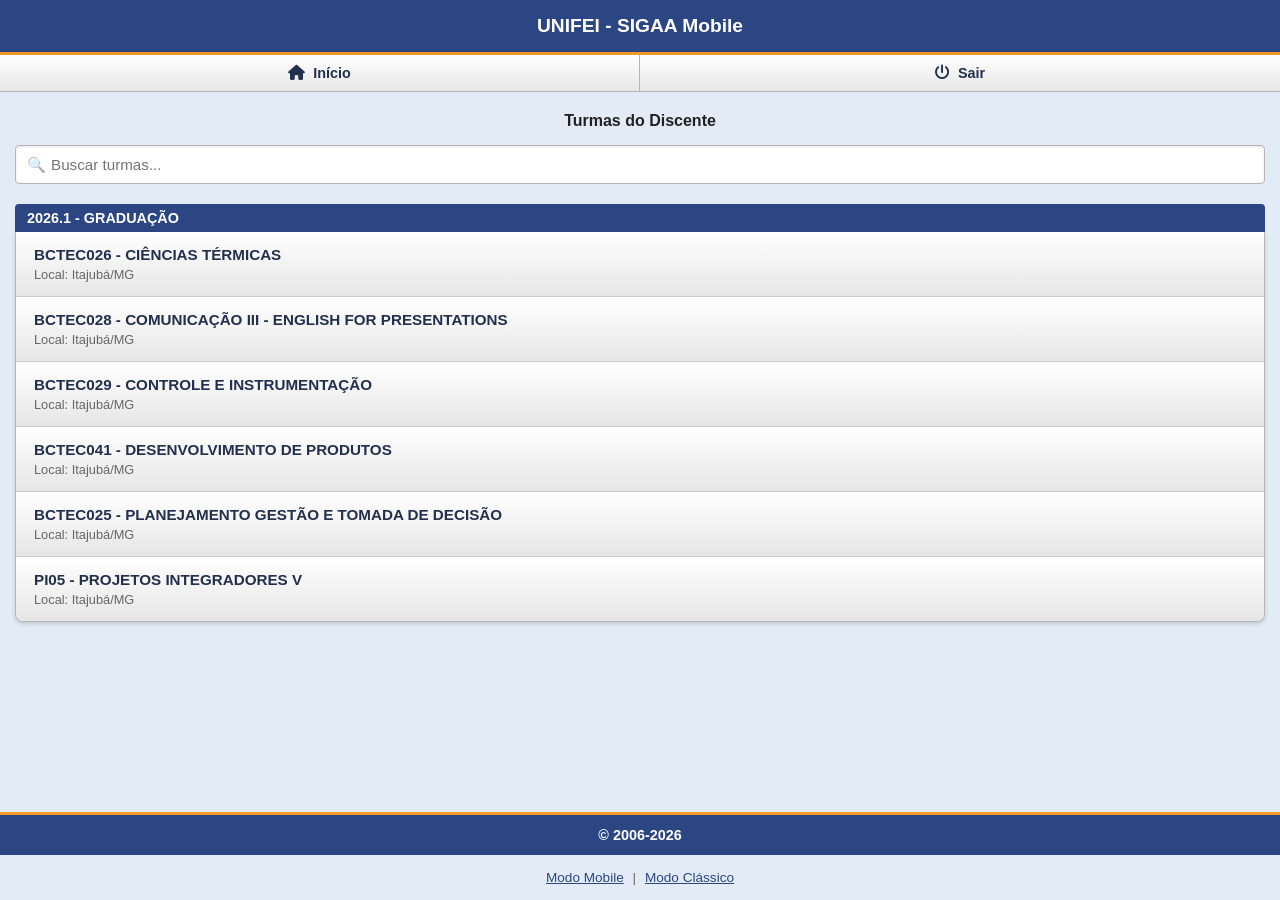
<file: turmas.html>
<!DOCTYPE html>
<html lang="pt-BR">
<head>
    <meta charset="UTF-8">
    <meta name="viewport" content="width=device-width, initial-scale=1.0">
    <title>Turmas do Discente - SIGAA Mobile</title>
    <link rel="stylesheet" href="style.css">
    <link rel="stylesheet" href="https://cdnjs.cloudflare.com/ajax/libs/font-awesome/6.4.2/css/all.min.css">
</head>
<body>

    <header>
        UNIFEI - SIGAA Mobile
    </header>

    <div class="sub-header">
        <a href="home.html" class="sub-header-btn">
            <i class="fa-solid fa-house" style="font-size: 0.95rem;"></i> Início
        </a>
        <a href="#" class="sub-header-btn" onclick="alert('Efetuando logout...')">
            <i class="fa-solid fa-power-off" style="font-size: 0.95rem;"></i> Sair
        </a>
    </div>

    <main>
        <h2 class="section-title">Turmas do Discente</h2>

        <div class="search-container">
            <input type="text" class="search-input" placeholder="Buscar turmas...">
        </div>

        <section>
            <div class="category-bar">
                <span id="academic-period"></span>.1 - GRADUAÇÃO
            </div>
            
            <ul class="list-container has-category">
                <li class="list-item">
                    <a class="list-link">
                        <div class="list-link-content">
                            <span class="list-link-title">BCTEC026 - CIÊNCIAS TÉRMICAS</span>
                            <span class="list-link-subtitle">Local: Itajubá/MG</span>
                        </div>
                    </a>
                </li>
                <li class="list-item">
                    <a class="list-link">
                        <div class="list-link-content">
                            <span class="list-link-title">BCTEC028 - COMUNICAÇÃO III - ENGLISH FOR PRESENTATIONS</span>
                            <span class="list-link-subtitle">Local: Itajubá/MG</span>
                        </div>
                    </a>
                </li>
                <li class="list-item">
                    <a class="list-link">
                        <div class="list-link-content">
                            <span class="list-link-title">BCTEC029 - CONTROLE E INSTRUMENTAÇÃO</span>
                            <span class="list-link-subtitle">Local: Itajubá/MG</span>
                        </div>
                    </a>
                </li>
                <li class="list-item">
                    <a class="list-link">
                        <div class="list-link-content">
                            <span class="list-link-title">BCTEC041 - DESENVOLVIMENTO DE PRODUTOS</span>
                            <span class="list-link-subtitle">Local: Itajubá/MG</span>
                        </div>
                    </a>
                </li>
                <li class="list-item">
                    <a class="list-link">
                        <div class="list-link-content">
                            <span class="list-link-title">BCTEC025 - PLANEJAMENTO GESTÃO E TOMADA DE DECISÃO</span>
                            <span class="list-link-subtitle">Local: Itajubá/MG</span>
                        </div>
                    </a>
                </li>
                <li class="list-item">
                    <a class="list-link">
                        <div class="list-link-content">
                            <span class="list-link-title">PI05 - PROJETOS INTEGRADORES V</span>
                            <span class="list-link-subtitle">Local: Itajubá/MG</span>
                        </div>
                    </a>
                </li>
       
            </ul>
        </section>
    </main>

    <footer>
        <div class="footer-top">
            © 2006-<span class="current-year"></span>
        </div>
        <div class="footer-links">
            <a href="#">Modo Mobile</a> | <a href="#">Modo Clássico</a>
        </div>
    </footer>

    <script>
        const currentYear = new Date().getFullYear();
        
        // Aplica o ano atual dinamicamente
        document.getElementById('academic-period').textContent = currentYear;

        document.querySelectorAll('.current-year').forEach(el => {
            el.textContent = currentYear;
        });
    </script>
</body>
</html>
</file>
<file: style.css>
/* --- Reset e Variáveis --- */
* {
    margin: 0;
    padding: 0;
    box-sizing: border-box;
    font-family: Arial, Helvetica, sans-serif;
}

:root {
    --blue-navy: #2b4683;
    --orange-border: #f19a2a;
    --bg-light: #e3ebf7;
    --text-dark: #333333;
    --text-gray: #666666;
    --shadow-btn: 0 2px 4px rgba(0,0,0,0.15);
}

body {
    background-color: var(--bg-light);
    display: flex;
    flex-direction: column;
    min-height: 100vh;
    color: var(--text-dark);
}

/* --- Header --- */
header {
    background-color: var(--blue-navy);
    border-bottom: 3px solid var(--orange-border);
    color: #ffffff;
    text-align: center;
    padding: 15px 10px;
    font-size: 1.2rem;
    font-weight: bold;
    box-shadow: 0 2px 5px rgba(0,0,0,0.2);
}

/* Sub-header com os botões Início e Sair (Tela de Turmas) */
.sub-header {
    display: grid;
    grid-template-columns: 1fr 1fr;
    background: linear-gradient(to bottom, #ffffff 0%, #e6e6e6 100%);
    border-bottom: 1px solid #b5b5b5;
}

.sub-header-btn {
    display: flex;
    align-items: center;
    justify-content: center;
    gap: 8px;
    padding: 10px;
    text-decoration: none;
    color: #222f4d;
    font-weight: bold;
    font-size: 0.9rem;
    border-right: 1px solid #b5b5b5;
    cursor: pointer;
}

.sub-header-btn:last-child {
    border-right: none;
}

/* --- Container Principal --- */
main {
    flex: 1;
    width: 100%;
    max-width: 100%;
    margin: 0 auto;
    padding: 20px 15px;
    display: flex;
    flex-direction: column;
    gap: 20px;
}

/* Limitador de largura para a tela Home parecer um app de celular */
.app-view {
    max-width: 500px;
}

/* --- Perfil do Usuário (Home) --- */
.profile-container {
    display: flex;
    align-items: center;
    gap: 15px;
    padding: 10px 5px;
}

.profile-avatar {
    width: 70px;
    height: 85px;
    background-color: #f0f0f0;
    border: 1px solid #b5b5b5;
    display: flex;
    align-items: center;
    justify-content: center;
}

.profile-avatar::before {
    content: "📷";
    font-size: 1.5rem;
    opacity: 0.3;
}

.profile-info {
    display: flex;
    flex-direction: column;
    gap: 2px;
}

.profile-uid {
    font-size: 0.85rem;
    color: var(--text-gray);
}

.profile-name {
    font-size: 0.95rem;
    font-weight: bold;
    color: #222;
}

.profile-course {
    font-size: 0.85rem;
    color: var(--text-gray);
}

/* --- Componentes de Listagem (Menu e Turmas) --- */
.section-title {
    text-align: center;
    font-size: 1rem;
    font-weight: bold;
    color: #222;
    margin-bottom: -5px;
}

.category-bar {
    background-color: var(--blue-navy);
    color: #ffffff;
    padding: 6px 12px;
    font-size: 0.9rem;
    font-weight: bold;
    border-radius: 4px 4px 0 0;
}

.list-container {
    list-style: none;
    display: flex;
    flex-direction: column;
    background: #ffffff;
    border: 1px solid #b5b5b5;
    border-radius: 8px;
    overflow: hidden;
    box-shadow: var(--shadow-btn);
}

/* Ajuste quando encostado na barra de categoria */
.has-category {
    border-radius: 0 0 8px 8px;
    border-top: none;
}

.list-item {
    border-bottom: 1px solid #cccccc;
}

.list-item:last-child {
    border-bottom: none;
}

.list-link {
    display: flex;
    justify-content: space-between;
    align-items: center;
    padding: 14px 18px;
    text-decoration: none;
    color: #222f4d;
    font-weight: bold;
    font-size: 1.05rem;
    background: linear-gradient(to bottom, #ffffff 0%, #e6e6e6 100%);
    transition: background 0.2s ease;
    cursor: pointer;
}

/* Variação para a listagem de turmas (texto menor e metadados) */
.list-link-content {
    display: flex;
    flex-direction: column;
    gap: 4px;
    text-align: left;
}

.list-link-title {
    font-size: 0.95rem;
    color: #222f4d;
}

.list-link-subtitle {
    font-size: 0.8rem;
    color: var(--text-gray);
    font-weight: normal;
}

/* Seta Padrão SIGAA Mobile */
.menu-arrow {
    width: 22px;
    height: 22px;
    background-color: #5c709e;
    border-radius: 50%;
    display: flex;
    align-items: center;
    justify-content: center;
    box-shadow: inset 0 1px 3px rgba(0,0,0,0.3);
    flex-shrink: 0;
    margin-left: 10px;
}

.menu-arrow::after {
    content: "";
    width: 6px;
    height: 6px;
    border-top: 2px solid #ffffff;
    border-right: 2px solid #ffffff;
    transform: rotate(45deg);
    margin-left: -2px;
}

/* --- Barra de Busca (Tela de Turmas) --- */
.search-container {
    position: relative;
    width: 100%;
}

.search-input {
    width: 100%;
    padding: 10px 12px 10px 35px;
    border: 1px solid #b5b5b5;
    border-radius: 4px;
    font-size: 0.95rem;
    box-shadow: inset 0 1px 3px rgba(0,0,0,0.1);
}

.search-container::before {
    content: "🔍";
    position: absolute;
    left: 12px;
    top: 50%;
    transform: translateY(-50%);
    font-size: 0.95rem;
    opacity: 0.5;
}

/* --- Footer --- */
footer {
    margin-top: auto;
    width: 100%;
}

.footer-top {
    background-color: var(--blue-navy);
    border-top: 3px solid var(--orange-border);
    color: #ffffff;
    text-align: center;
    padding: 12px 10px;
    font-size: 0.9rem;
    font-weight: bold;
}

.footer-links {
    text-align: center;
    padding: 15px 10px;
    font-size: 0.85rem;
    color: var(--text-gray);
}

.footer-links a {
    color: var(--blue-navy);
    text-decoration: underline;
    margin: 0 5px;
}
</file>
